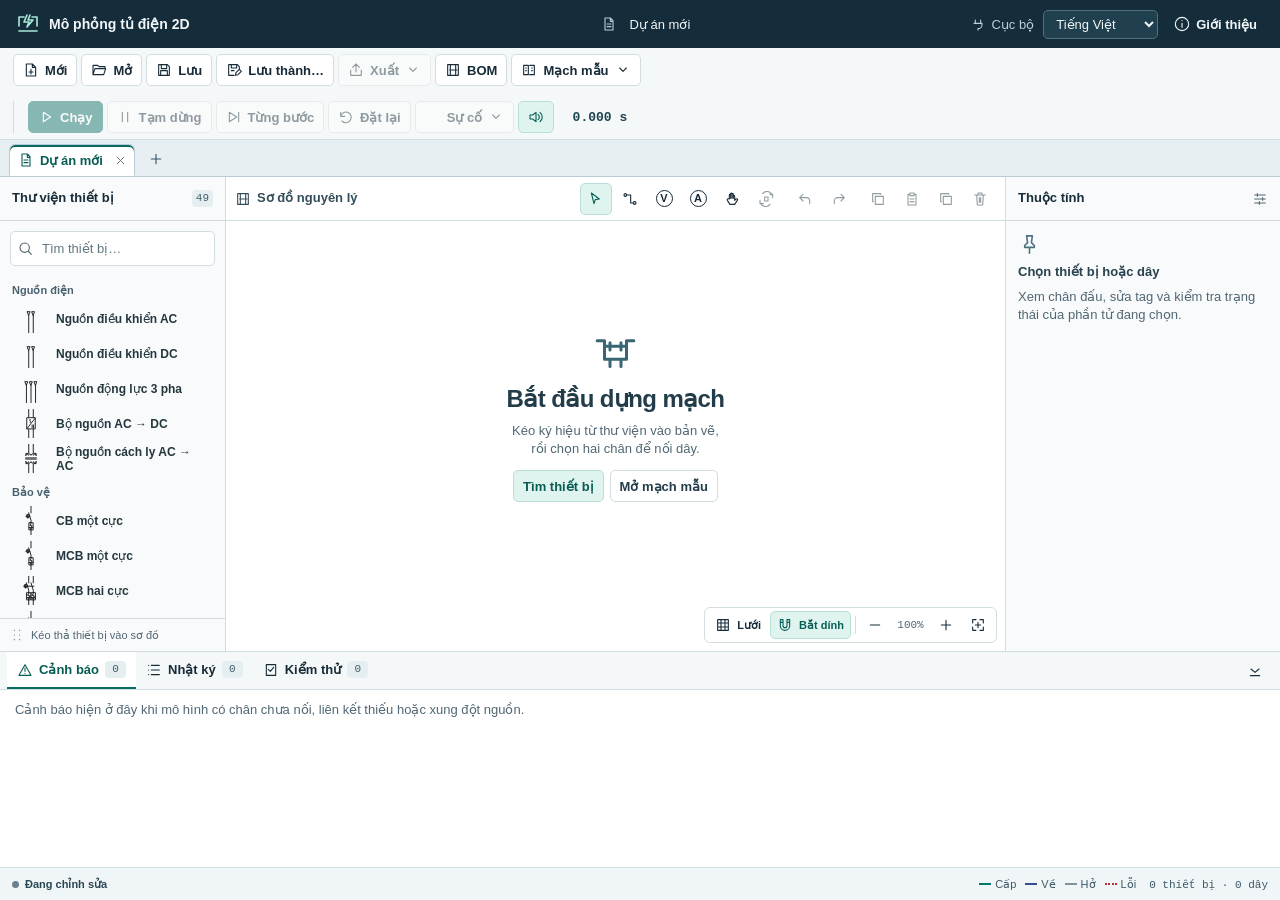
<file: src/index.html>
<!doctype html>
<html lang="vi">
<head>
  <meta charset="utf-8">
  <meta name="viewport" content="width=device-width, initial-scale=1">
  <meta http-equiv="Content-Security-Policy" content="default-src 'none'; script-src 'self'; style-src 'self' 'unsafe-inline'; img-src 'self' data:; font-src 'self'; connect-src 'none'; base-uri 'none'; form-action 'none'">
  <title>Mô phỏng tủ điện 2D</title>
  <link rel="stylesheet" href="./styles.css">
  <script src="./app.mjs" type="module"></script>
</head>
<body>
  <header class="titlebar">
    <div class="brand"><span data-icon="brand" class="brand-mark"></span><span>Mô phỏng tủ điện 2D</span></div>
    <label class="document"><span data-icon="document"></span><input id="document-name" aria-label="Tên dự án" maxlength="160" value="Dự án mới"><span id="dirty-indicator" title="Có thay đổi chưa lưu" aria-hidden="true"></span></label>
    <div class="app-options">
      <span class="offline"><span data-icon="offline"></span> Cục bộ</span>
      <select id="language-selection" aria-label="Ngôn ngữ" title="Ngôn ngữ">
        <option value="vi" data-language-name>Tiếng Việt</option>
        <option value="en" data-language-name>English</option>
        <option value="ja" data-language-name>日本語</option>
      </select>
      <button data-action="about" class="tool" aria-label="Giới thiệu" title="Giới thiệu"><span data-icon="info"></span><span>Giới thiệu</span></button>
    </div>
  </header>
  <nav class="commands" aria-label="Lệnh dự án và mô phỏng">
    <div class="command-group">
      <button data-action="new" title="Dự án mới (Ctrl+N)"><span data-icon="add-file"></span><span>Mới</span></button>
      <button data-action="open" title="Mở dự án (Ctrl+O)"><span data-icon="folder"></span><span>Mở</span></button>
      <button data-action="save" title="Lưu dự án (Ctrl+S)"><span data-icon="save"></span><span>Lưu</span></button>
      <button data-action="save-as" title="Lưu thành tệp khác (Ctrl+Shift+S)"><span data-icon="save-as"></span><span>Lưu thành…</span></button>
      <div>
        <button data-action="exports" popovertarget="exports" title="Xuất toàn bộ sơ đồ"><span data-icon="export"></span>Xuất<span data-icon="chevron"></span></button>
        <div id="exports" popover class="menu">
          <button data-action="export-pdf"><strong>Xuất PDF…</strong><small>Bản vẽ để in và chia sẻ</small></button>
          <button data-action="export-dwg"><strong>Xuất DWG…</strong><small>Bản vẽ CAD chỉnh sửa được</small></button>
        </div>
      </div>
      <button data-action="bom" title="Bảng kê vật tư thiết bị (BOM)"><span data-icon="sheet"></span><span>BOM</span></button>
      <div class="example-menu">
        <button data-action="examples" popovertarget="examples" title="Mở dự án mẫu"><span data-icon="examples"></span><span>Mạch mẫu</span><span data-icon="chevron"></span></button>
        <div id="examples" popover class="menu">
          <div id="circuit-templates"></div>
          <div class="menu-heading">Mẫu theo thiết bị và hồ sơ</div>
          <button data-action="sump-pit"><strong>Sump Pit</strong><small>Mạch bơm hố thu</small></button>
          <button data-action="smoke-exhaust"><strong>Smoke Exhaust</strong><small>Mạch quạt hút khói</small></button>
          <button data-action="pressure-control"><strong>Điều khiển áp suất nước</strong><small>Sensys 4–20 mA · Omron E5EC</small></button>
          <button data-action="ats-panel"><strong>Tủ chuyển nguồn tự động ATS</strong><small>2 Nguồn Lưới / Máy phát · Giám sát pha</small></button>
        </div>
      </div>
    </div>
    <div class="command-group sim-commands">
      <button data-action="run" class="primary" title="Chạy mô phỏng"><span data-icon="play"></span><span>Chạy</span></button>
      <button data-action="pause" title="Tạm dừng"><span data-icon="pause"></span><span>Tạm dừng</span></button>
      <button data-action="step" title="Tiến một bước từ mô phỏng"><span data-icon="step"></span><span>Từng bước</span></button>
      <button data-action="reset" title="Đặt lại mô phỏng"><span data-icon="reset"></span><span>Đặt lại</span></button>
      <div class="fault-menu">
        <button data-action="faults" popovertarget="faults-menu" title="Mô phỏng sự cố thực tế (Fault Injection)"><span data-icon="alert"></span><span>Sự cố</span><span data-icon="chevron"></span></button>
        <div id="faults-menu" popover class="menu">
          <button data-fault="phase-loss-L1"><strong>Mất pha L1</strong><small>Cắt pha L1 nguồn 3 pha</small></button>
          <button data-fault="phase-loss-L2"><strong>Mất pha L2</strong><small>Cắt pha L2 nguồn 3 pha</small></button>
          <button data-fault="phase-loss-L3"><strong>Mất pha L3</strong><small>Cắt pha L3 nguồn 3 pha</small></button>
          <button data-fault="phase-reversal"><strong>Đảo thứ tự pha</strong><small>Đổi ngược thứ tự pha L1-L3-L2</small></button>
          <button data-fault="undervoltage"><strong>Sụt áp nguồn (&lt; 320V)</strong><small>Kích hoạt báo động MFM</small></button>
          <button data-fault="clear"><strong>Khôi phục bình thường</strong><small>Xóa toàn bộ sự cố</small></button>
        </div>
      </div>
      <button data-action="sound" aria-label="Âm thanh còi" aria-pressed="true" title="Tắt âm thanh còi"><span data-icon="sound"></span></button>
      <output class="virtual-time" id="virtual-time" aria-label="Đồng hồ mô phỏng">0.000 s</output>
    </div>
  </nav>
  <div class="project-strip">
    <div id="project-tabs" role="tablist" aria-label="Dự án đang mở"></div>
    <button type="button" class="tool project-add" data-action="new" title="Dự án mới (Ctrl+N)" aria-label="Dự án mới (Ctrl+N)"><span data-icon="plus"></span></button>
  </div>
  <main class="workspace" id="project-workspace" role="tabpanel">
    <aside class="palette-pane" aria-label="Thư viện thiết bị">
      <div class="panel-heading"><h2>Thư viện thiết bị</h2><span id="library-count" class="count"></span></div>
      <label class="search-field"><span data-icon="search"></span><input id="device-search" type="search" placeholder="Tìm thiết bị…" aria-label="Tìm thiết bị"></label>
      <div id="palette" class="palette-list"></div>
      <div class="panel-foot"><span data-icon="grip"></span> Kéo thả thiết bị vào sơ đồ</div>
    </aside>
    <section class="drawing-pane" aria-label="Bản vẽ mạch">
      <div class="drawing-tools">
        <div class="canvas-title"><span data-icon="sheet"></span><h2>Sơ đồ nguyên lý</h2></div>
        <div class="command-group drawing-actions" aria-label="Công cụ sơ đồ">
          <button data-action="select" class="tool" aria-label="Chọn (V)" title="Chọn (V)" aria-pressed="true"><span data-icon="cursor"></span></button>
          <button data-action="wire" class="tool" aria-label="Nối dây (W)" title="Nối dây (W)" aria-pressed="false"><span data-icon="wire"></span></button>
          <button data-action="voltmeter" class="tool" aria-label="Vôn kế" title="Vôn kế · chọn hai điểm" aria-pressed="false"><span class="meter-glyph">V</span></button>
          <button data-action="ammeter" class="tool" aria-label="Ampe kế" title="Ampe kế · chọn đoạn dây hoặc chân" aria-pressed="false"><span class="meter-glyph">A</span></button>
          <button data-action="pan" class="tool" aria-label="Dịch khung nhìn (H)" title="Dịch khung nhìn (H)" aria-pressed="false"><span data-icon="hand"></span></button>
          <button data-action="rotate" class="tool" aria-label="Đổi hướng ký hiệu (R)" title="Đổi hướng ký hiệu dọc/ngang (R)"><span data-icon="rotate"></span></button>
          <button data-action="undo" class="tool" aria-label="Hoàn tác (Ctrl+Z)" title="Hoàn tác (Ctrl+Z)"><span data-icon="undo"></span></button>
          <button data-action="redo" class="tool" aria-label="Làm lại (Ctrl+Y)" title="Làm lại (Ctrl+Y)"><span data-icon="redo"></span></button>
          <button data-action="copy" class="tool" aria-label="Sao chép phần tử (Ctrl+C)" title="Sao chép phần tử (Ctrl+C)"><span data-icon="duplicate"></span></button>
          <button data-action="paste" class="tool" aria-label="Dán phần tử (Ctrl+V)" title="Dán phần tử (Ctrl+V)"><span data-icon="paste"></span></button>
          <button data-action="duplicate" class="tool" aria-label="Nhân bản (Ctrl+D)" title="Nhân bản (Ctrl+D)"><span data-icon="duplicate"></span></button>
          <button data-action="delete" class="tool" aria-label="Xóa phần tử (Delete)" title="Xóa phần tử (Delete)"><span data-icon="trash"></span></button>
        </div>
      </div>
      <div class="drawing-view" id="drawing-view">
        <svg id="schematic" xmlns="http://www.w3.org/2000/svg" aria-label="Canvas sơ đồ mạch" tabindex="0">
          <defs>
            <pattern id="small-grid" width="20" height="20" patternUnits="userSpaceOnUse">
              <path d="M 20 0 L 0 0 0 20" class="grid-minor"/>
            </pattern>
            <pattern id="large-grid" width="100" height="100" patternUnits="userSpaceOnUse">
              <rect width="100" height="100" fill="url(#small-grid)"/>
              <path d="M 100 0 L 0 0 0 100" class="grid-major"/>
            </pattern>
          </defs>
          <g id="drawing-world">
            <rect id="grid-field" x="-20000" y="-20000" width="40000" height="40000" fill="url(#large-grid)"/>
            <g id="wires-layer"></g>
            <g id="devices-layer"></g>
            <g id="interaction-layer" pointer-events="none"></g>
            <g id="probe-layer" pointer-events="none"></g>
          </g>
        </svg>
        <div id="drawing-empty" class="drawing-empty">
          <span class="empty-icon" data-icon="empty"></span>
          <h1>Bắt đầu dựng mạch</h1>
          <p>Kéo ký hiệu từ thư viện vào bản vẽ, rồi chọn hai chân để nối dây.</p>
          <div><button data-action="focus-library" class="subtle">Tìm thiết bị</button><button data-action="show-examples">Mở mạch mẫu</button></div>
        </div>
        <section id="meter-panel" aria-live="polite" hidden>
          <div><strong id="meter-name"></strong><output id="meter-value">—</output></div>
          <span id="meter-note"></span>
        </section>
        <div class="view-controls">
          <button data-action="grid" class="tool" aria-pressed="false" title="Hiện lưới"><span data-icon="grid"></span><span>Lưới</span></button>
          <button data-action="snap" class="tool" aria-pressed="true" title="Bắt dính lưới"><span data-icon="snap"></span><span>Bắt dính</span></button>
          <span class="divider"></span>
          <button data-action="zoom-out" class="tool" aria-label="Thu nhỏ" title="Thu nhỏ"><span data-icon="minus"></span></button>
          <output id="zoom-level" aria-label="Mức thu phóng">100%</output>
          <button data-action="zoom-in" class="tool" aria-label="Phóng to" title="Phóng to"><span data-icon="plus"></span></button>
          <button data-action="fit" class="tool" aria-label="Vừa khung nhìn" title="Vừa khung nhìn"><span data-icon="fit"></span></button>
        </div>
      </div>
    </section>
    <aside class="inspector-pane" aria-label="Thuộc tính và chân đấu">
      <div class="panel-heading"><h2>Thuộc tính</h2><span data-icon="settings"></span></div>
      <div id="inspector"></div>
    </aside>
    <section class="console" aria-label="Cảnh báo, nhật ký và ca kiểm thử">
      <div class="console-bar">
        <div class="tabs" role="tablist" aria-label="Kết quả và kiểm thử">
          <button type="button" id="tab-warnings" role="tab" aria-controls="warnings-panel" aria-selected="true" data-tab="warnings"><span data-icon="warning"></span>Cảnh báo <span id="warnings-count" class="count">0</span></button>
          <button type="button" id="tab-log" role="tab" aria-controls="log-panel" aria-selected="false" tabindex="-1" data-tab="log"><span data-icon="list"></span>Nhật ký <span id="log-count" class="count">0</span></button>
          <button type="button" id="tab-tests" role="tab" aria-controls="tests-panel" aria-selected="false" tabindex="-1" data-tab="tests"><span data-icon="tests"></span>Kiểm thử <span id="tests-count" class="count">0</span></button>
        </div>
        <div class="console-actions"><button type="button" data-action="toggle-console" class="tool" aria-expanded="true" aria-label="Thu gọn bảng dưới" title="Thu gọn bảng dưới"><span data-icon="collapse"></span></button></div>
      </div>
      <div class="console-body">
        <div id="warnings-panel" role="tabpanel" aria-labelledby="tab-warnings"></div>
        <div id="log-panel" role="tabpanel" aria-labelledby="tab-log" hidden></div>
        <div id="tests-panel" role="tabpanel" aria-labelledby="tab-tests" hidden>
          <div class="scenario-actions">
            <button data-action="run-tests" class="subtle"><span data-icon="play"></span> Chạy tất cả</button>
            <button data-action="add-scenario"><span data-icon="plus"></span> Thêm ca</button>
          </div>
          <div id="scenario-list"></div>
        </div>
      </div>
    </section>
  </main>
  <footer class="statusbar">
    <span class="sim-status" id="sim-status" data-mode="idle">Đang chỉnh sửa</span>
    <span id="status-message" role="status"></span>
    <div class="legend" aria-label="Chú giải dây"><span class="legend-energized">Cấp</span><span class="legend-return">Về</span><span class="legend-open">Hở</span><span class="legend-fault">Lỗi</span></div>
    <span id="drawing-totals">0 thiết bị · 0 dây</span>
  </footer>
  <dialog id="scenario-dialog">
    <form id="scenario-form">
      <div class="dialog-heading"><h2>Ca kiểm thử</h2><button type="button" class="tool" data-action="close-scenario" aria-label="Đóng cửa sổ"><span data-icon="close"></span></button></div>
      <div class="dialog-body">
        <label>Tên ca<input id="scenario-name" required maxlength="200"></label>
        <label>Nguồn hoặc trang tham chiếu<input id="scenario-source" required maxlength="300"></label>
        <label>Mô tả trạng thái đầu<input id="scenario-initial" maxlength="300" placeholder="Ví dụ: nguồn đang bật, CB đang đóng"></label>
        <div id="scenario-initial-actions"></div>
        <button type="button" data-action="add-initial"><span data-icon="plus"></span> Thêm đầu vào ban đầu</button>
        <label>Đối chiếu hồ sơ<select id="scenario-verification"><option value="unverified">Chưa xác minh</option><option value="verified">Đã xác minh</option></select></label>
        <div id="scenario-steps"></div>
        <button type="button" data-action="add-step"><span data-icon="plus"></span> Thêm bước</button>
        <p id="scenario-error" class="form-error" role="status"></p>
      </div>
      <div class="dialog-footer"><button type="button" data-action="close-scenario">Hủy</button><button type="submit" class="primary">Lưu ca</button></div>
    </form>
  </dialog>
  <dialog id="recovery-dialog">
    <div class="dialog-heading"><h2>Khôi phục dự án</h2></div>
    <div class="dialog-body"><p id="recovery-message"></p></div>
    <div class="dialog-footer"><button data-action="discard-recovery">Bỏ bản tự lưu</button><button data-action="restore-recovery" class="primary">Khôi phục</button></div>
  </dialog>
  <dialog id="paste-conflict-dialog" class="project-dialog" aria-labelledby="paste-conflict-title">
    <form method="dialog">
      <div class="dialog-heading"><h2 id="paste-conflict-title">Trùng tag thiết bị</h2></div>
      <div class="dialog-body">
        <p>Các tag dưới đây trùng trong dự án đích hoặc trong nhóm được sao chép.</p>
        <ul id="paste-conflicts" class="paste-conflicts"></ul>
      </div>
      <div class="dialog-footer">
        <button value="cancel" autofocus>Hủy</button>
        <button value="rename" data-action="confirm-paste" class="primary">Đổi tag và dán</button>
      </div>
    </form>
  </dialog>
  <dialog id="close-project-dialog" class="project-dialog" aria-labelledby="close-project-title">
    <form method="dialog">
      <div class="dialog-heading"><h2 id="close-project-title">Đóng dự án</h2></div>
      <div class="dialog-body"><p id="close-project-message"></p></div>
      <div class="dialog-footer">
        <button value="cancel" autofocus>Hủy</button>
        <button value="discard">Bỏ thay đổi</button>
        <button value="save" class="primary">Lưu</button>
      </div>
    </form>
  </dialog>
  <dialog id="bom-dialog" class="app-dialog" aria-labelledby="bom-title">
    <div class="dialog-heading">
      <h2 id="bom-title">Bảng kê vật tư thiết bị (BOM)</h2>
      <button data-action="close-bom" class="tool" aria-label="Đóng cửa sổ"><span data-icon="close"></span></button>
    </div>
    <div class="dialog-body">
      <p id="bom-export-status" role="status" hidden></p>
      <div id="bom-summary" class="bom-summary"></div>
      <div id="bom-table-container" class="bom-container"></div>
    </div>
    <div class="dialog-footer bom-footer">
      <button data-action="export-bom-csv" class="primary"><span data-icon="export"></span> Xuất tệp CSV (Excel)</button>
      <button data-action="close-bom">Đóng</button>
    </div>
  </dialog>
  <dialog id="about-dialog" aria-labelledby="about-title">
    <div class="dialog-heading"><h2 id="about-title">Giới thiệu</h2><button data-action="close-about" class="tool" aria-label="Đóng cửa sổ"><span data-icon="close"></span></button></div>
    <div class="dialog-body about-content">
      <strong>Mô phỏng tủ điện 2D</strong>
      <p>v1.4.3</p>
      <dl>
        <dt>Tác giả</dt><dd>Nguyên Nhân Đức</dd>
        <dt>Công tác tại</dt><dd>Công ty TNHH Takasago Vietnam</dd>
        <dt>Mọi góp ý xin gửi về</dt><dd><span id="author-email">nhanduc.business@gmail.com</span><button data-action="copy-email" title="Sao chép email"><span data-icon="duplicate"></span><span>Sao chép</span></button></dd>
      </dl>
      <p id="email-copy-status" role="status"></p>
    </div>
  </dialog>
  <input type="file" id="open-file" accept=".json,.td2d" hidden>
</body>
</html>
</file>
<file: src/styles.css>
:root {
  color-scheme: light;
  font-family: "Segoe UI", Arial, sans-serif;
  color: #172b38;
  background: #edf2f4;
  font-size: 13px;
  --ink: #172b38;
  --muted: #516773;
  --line: #d2dde2;
  --panel: #f8fafb;
  --paper: #fff;
  --drawing-ink: #1c2226;
  --navy: #152d3b;
  --accent: #086c63;
  --accent-light: #e0f4ef;
  --danger: #ab3034;
  --warning: #845007;
  --focus: #087d73;
  --mono: Consolas, "Courier New", monospace;
}

* { box-sizing: border-box; }
[hidden] { display: none !important; }
body { margin: 0; min-width: 640px; height: 100vh; display: grid; grid-template-rows: 48px auto auto minmax(0, 1fr) 33px; overflow: hidden; }
::selection { color: #102e2b; background: #c0e8df; }
button, input, select { font: inherit; color: inherit; }
button { cursor: pointer; white-space: nowrap; }
button:disabled { cursor: default; opacity: .46; }
button, input, select { border: 1px solid var(--line); border-radius: 5px; background: #fff; }
input, select { width: 100%; min-height: 33px; padding: 5px 8px; }
input[type="checkbox"] { width: 16px; min-height: 16px; accent-color: var(--accent); }
input::placeholder { color: #607681; opacity: 1; }
:focus-visible { outline: 2px solid var(--focus); outline-offset: 2px; }
button { display: inline-flex; align-items: center; justify-content: center; gap: 6px; min-height: 32px; padding: 4px 9px; font-weight: 600; }
button:not(:disabled):hover { background: #edf3f6; border-color: #b5c8d1; }
button:active:not(:disabled) { background: #dfebee; }
button.primary { background: var(--accent); color: #fff; border-color: var(--accent); }
button.primary:not(:disabled):hover { background: #075950; border-color: #075950; }
button.subtle { background: var(--accent-light); color: #075c53; border-color: #b9ded6; }
button.subtle:not(:disabled):hover { background: #ccece4; border-color: #91c9bc; }
button.tool { min-width: 32px; padding: 4px 6px; border-color: transparent; background: transparent; }
button[aria-pressed="true"]:not(:disabled) { color: #075e57; background: var(--accent-light); border-color: #b8dfd6; }
[data-icon] { display: inline-grid; place-items: center; width: 16px; height: 16px; flex: 0 0 auto; }
[data-icon] svg { width: 100%; height: 100%; fill: none; stroke: currentColor; stroke-width: 1.65; stroke-linecap: round; stroke-linejoin: round; }
h1, h2, p { margin: 0; }

.titlebar { color: #f1f7f8; background: var(--navy); display: grid; grid-template-columns: minmax(200px, 1fr) minmax(180px, 440px) 1fr; align-items: center; gap: 12px; padding: 0 16px; }
.brand { display: flex; align-items: center; gap: 9px; font-size: 14px; font-weight: 680; white-space: nowrap; }
.brand-mark { color: #a9e7d9; width: 24px; height: 24px; }
.document { display: flex; align-items: center; gap: 7px; justify-self: center; width: 100%; max-width: 365px; padding: 0 8px; border-radius: 5px; color: #b9cdd5; }
.document:focus-within, .document:hover { background: #203f4f; }
.document input { color: #f1f7f8; border-color: transparent; background: transparent; min-height: 29px; padding: 2px 4px; }
.document input:focus-visible { outline-color: #a9e7d9; }
#dirty-indicator { margin-left: auto; width: 7px; height: 7px; flex: 0 0 auto; border-radius: 50%; }
#dirty-indicator.dirty { background: #f1c870; }
.offline { justify-self: end; color: #b9d0d7; display: flex; align-items: center; gap: 5px; white-space: nowrap; }
.app-options { justify-self: end; display: flex; align-items: center; gap: 9px; }
.titlebar { grid-template-columns: minmax(0, 1fr) minmax(180px, 365px) auto; }
.brand { min-width: 0; }
.brand > span:last-child { overflow: hidden; text-overflow: ellipsis; }
#language-selection { width: 115px; min-height: 29px; color: #f1f7f8; background: #203f4f; border-color: #52717f; }
#language-selection option { color: #172b38; background: white; }
.app-options .tool { color: #f1f7f8; }
.app-options .tool:hover { color: #172b38; }
.about-content { min-width: 330px; max-width: 520px; }
.about-content dl { margin: 5px 0; display: grid; gap: 5px; }
.about-content dt { color: var(--muted); margin-top: 9px; }
.about-content dd { margin: 0; overflow-wrap: anywhere; display: flex; align-items: center; gap: 9px; flex-wrap: wrap; }
.about-content #email-copy-status { min-height: 18px; color: var(--accent); }
:lang(ja) { font-family: "Yu Gothic UI", Meiryo, "Segoe UI", sans-serif; }
@media (max-width: 1060px) { .app-options .offline { display: none; } }
.commands { min-height: 47px; padding: 6px 13px; background: #f5f8f9; border-bottom: 1px solid var(--line); display: flex; align-items: center; gap: 15px; flex-wrap: wrap; }
.command-group { display: flex; gap: 4px; align-items: center; }
.sim-commands { border-left: 1px solid var(--line); padding-left: 14px; }
.virtual-time { font: 600 13px var(--mono); color: #1c4352; min-width: 75px; text-align: right; padding-inline: 6px; white-space: nowrap; }
.menu { position: absolute; inset: auto; min-width: 205px; margin: 0; padding: 4px; color: var(--ink); background: #fff; border: 1px solid var(--line); border-radius: 7px; box-shadow: 0 8px 20px #243d5126; }
.menu button { display: grid; justify-content: start; text-align: left; gap: 3px; width: 100%; padding: 8px; border-color: transparent; }
.menu small { color: var(--muted); font-weight: 400; font-size: 12px; }
#examples { width: min(370px, calc(100vw - 24px)); max-height: min(420px, calc(100dvh - 140px)); overflow-y: auto; }
#examples button { white-space: normal; }
.menu-heading { margin: 4px 5px 2px; padding: 7px 3px 2px; border-top: 1px solid var(--line); color: var(--muted); font-size: 11px; font-weight: 600; }

.project-strip { display: flex; align-items: flex-start; gap: 6px; min-width: 0; padding: 4px 9px 0; background: #e7eff2; border-bottom: 1px solid #bbcbd2; }
#project-tabs { display: flex; gap: 3px; min-width: 0; overflow: auto hidden; scrollbar-width: thin; }
.project-tab { display: flex; align-items: stretch; flex: 0 0 auto; max-width: 220px; border: 1px solid transparent; border-radius: 6px 6px 0 0; }
.project-tab:hover { background: #f3f7f8; }
.project-tab.is-active { border-color: #bbcbd2; border-bottom-color: #fff; box-shadow: inset 0 2px var(--accent); background: #fff; color: #075d54; }
.project-tab button { min-width: 0; min-height: 30px; border: 0; background: transparent; padding: 4px 5px; }
.project-tab [role="tab"] { justify-content: flex-start; padding-left: 8px; font-weight: 550; }
.project-tab.is-active [role="tab"] { font-weight: 680; }
.project-tab button:hover:not(:disabled) { background: transparent; color: #075d54; }
.project-tab button:focus-visible { outline-offset: -2px; }
.project-tab-name { overflow: hidden; text-overflow: ellipsis; }
.project-tab-dirty { display: none; width: 7px; height: 7px; border-radius: 50%; background: #ac730e; flex: 0 0 auto; }
.project-tab.is-dirty .project-tab-dirty { display: inline-block; }
.project-tab .project-tab-close { width: 26px; padding: 0; flex: 0 0 auto; color: var(--muted); }
.project-tab .project-tab-close:hover:not(:disabled) { color: var(--danger); }
.project-tab-close [data-icon] { width: 13px; height: 13px; }
.project-strip .project-add { min-height: 29px; min-width: 29px; color: #335363; }

.workspace { display: grid; min-height: 0; grid-template-columns: 226px minmax(0, 1fr) 275px; grid-template-rows: minmax(0, 1fr) clamp(135px, 24vh, 235px); }
.workspace.console-collapsed { grid-template-rows: minmax(0, 1fr) 39px; }
.palette-pane, .inspector-pane { background: var(--panel); min-width: 0; min-height: 0; display: flex; flex-direction: column; }
.palette-pane { border-right: 1px solid var(--line); }
.inspector-pane { border-left: 1px solid var(--line); }
.panel-heading, .drawing-tools { min-height: 44px; padding: 0 12px; border-bottom: 1px solid var(--line); display: flex; gap: 9px; align-items: center; justify-content: space-between; }
.panel-heading h2, .canvas-title h2 { font-size: 13px; line-height: 1.25; font-weight: 680; }
.panel-heading [data-icon] { color: var(--muted); }
.count { display: inline-block; min-width: 21px; padding: 1px 4px; text-align: center; color: #41606d; background: #e5eef1; border-radius: 4px; font: 11px/1.4 var(--mono); }
.search-field { display: flex; align-items: center; gap: 6px; margin: 10px 10px 4px; padding: 0 7px; background: #fff; border: 1px solid var(--line); border-radius: 5px; color: var(--muted); }
.search-field:focus-within { border-color: var(--focus); outline: 1px solid var(--focus); }
.search-field input { border: none; padding: 4px 2px; min-width: 0; outline: none; }
.palette-list { min-height: 0; flex: 1; overflow: auto; padding: 4px 8px 9px; }
.palette-group { margin: 8px 0 4px; }
.palette-group h3 { margin: 0; padding: 2px 4px 4px; color: #4a626f; font-size: 11px; font-weight: 665; }
.palette-item { display: grid; grid-template-columns: 35px minmax(0, 1fr); width: 100%; gap: 7px; text-align: left; align-items: center; color: #24363d; padding: 2px 5px; min-height: 35px; background: transparent; border-color: transparent; font-size: 12px; font-weight: 550; white-space: normal; cursor: grab; }
.palette-item:active { cursor: grabbing; }
.palette-item svg { width: 34px; height: 29px; color: var(--drawing-ink); fill: none; stroke: currentColor; stroke-width: 3.4; stroke-linecap: round; stroke-linejoin: round; }
.palette-item svg text { stroke: none; fill: currentColor; }
.panel-foot { display: flex; align-items: center; gap: 6px; border-top: 1px solid var(--line); color: var(--muted); padding: 8px 9px; font-size: 11px; }

.drawing-pane { min-width: 0; min-height: 0; display: grid; grid-template-rows: auto minmax(0, 1fr); background: var(--paper); }
.drawing-tools { gap: 4px; background: #fff; padding: 4px 9px; }
.drawing-actions { gap: 2px; }
.drawing-actions button[data-action="undo"] { margin-left: 5px; }
.drawing-actions button[data-action="copy"] { margin-left: 5px; }
.canvas-title { display: flex; align-items: center; gap: 6px; color: #334e5b; white-space: nowrap; }
.drawing-view { min-height: 0; min-width: 0; position: relative; isolation: isolate; overflow: hidden; }
#schematic { display: block; width: 100%; height: 100%; touch-action: none; background: var(--paper); }
#schematic:focus-visible { outline-offset: -2px; }
#schematic[data-tool="wire"] { cursor: crosshair; }
#schematic:is([data-tool="voltmeter"], [data-tool="ammeter"], [data-tool="wire"]) .wire-hit,
#schematic:is([data-tool="voltmeter"], [data-tool="ammeter"]) { cursor: crosshair; }
.meter-glyph { display: inline-grid; place-items: center; width: 17px; height: 17px; border: 1.4px solid currentColor; border-radius: 50%; font: 650 11px/1 "Segoe UI", sans-serif; }
#meter-panel { position: absolute; inset: 10px auto auto 10px; max-width: min(330px, 75%); padding: 8px 11px; background: #fff; border: 1px solid #b9cac7; border-radius: 5px; box-shadow: 0 2px 6px #1d383115; pointer-events: none; }
#meter-panel > div { display: flex; align-items: baseline; justify-content: space-between; gap: 20px; }
#meter-value { color: #075d54; font: 650 17px/1.2 Consolas, monospace; }
#meter-note { display: block; margin-top: 3px; color: #465b5b; font-size: 11px; }
.meter-probe circle { fill: #fff9; stroke: #bd3b39; stroke-width: 2; }
.meter-probe text { fill: #ad2c2c; font: bold 13px "Segoe UI", sans-serif; stroke: #fff; stroke-width: 3; paint-order: stroke; }
.meter-probe[data-probe="−"] circle { stroke: #263b55; }
.meter-probe[data-probe="−"] text { fill: #263b55; }
#schematic[data-tool="pan"] { cursor: grab; }
#schematic.is-panning { cursor: grabbing; }
.grid-minor, .grid-major { fill: none; stroke-width: 1; }
.grid-minor { stroke: #eef1f2; }
.grid-major { stroke: #e1e6e8; }
.grid-hidden { visibility: hidden; }
.drawing-empty { position: absolute; inset: 0; display: grid; align-content: center; justify-items: center; text-align: center; gap: 9px; pointer-events: none; padding: 10px 16px 52px; color: #223d49; }
.drawing-empty h1 { font-size: 24px; font-weight: 650; letter-spacing: -.025em; }
.drawing-empty p { color: var(--muted); max-width: 31ch; line-height: 1.4; }
.drawing-empty .empty-icon { color: #3a6574; width: 51px; height: 44px; margin-bottom: 4px; }
.drawing-empty > div { display: flex; gap: 6px; }
.drawing-empty button { pointer-events: auto; margin-top: 3px; }
.view-controls { position: absolute; right: 8px; bottom: 8px; display: flex; gap: 2px; align-items: center; padding: 3px; border: 1px solid var(--line); background: #fff; border-radius: 6px; }
.view-controls .tool { min-height: 28px; min-width: 26px; font-size: 11px; }
.view-controls .divider { height: 18px; border-left: 1px solid var(--line); margin-inline: 2px; }
#zoom-level { width: 37px; text-align: center; color: var(--muted); font: 11px var(--mono); }

.circuit-device { cursor: move; }
.device-box, .junction-target { fill: transparent; stroke: none; pointer-events: all; }
.circuit-device.selected :is(.device-box, .junction-target) { fill: #d7f0e855; stroke: #08776b; stroke-width: 1; stroke-dasharray: 4 3; }
.device-tag, .rail-tag { font: 650 11px "Segoe UI", Arial, sans-serif; fill: var(--drawing-ink); pointer-events: none; }
.device-state { font: 600 9px "Segoe UI", Arial, sans-serif; fill: #46515c; paint-order: stroke; stroke: var(--paper); stroke-width: 2.5; pointer-events: none; }
.circuit-device.is-active .device-state { fill: #066857; }
.circuit-device.is-tripped .device-state { fill: #a62c32; }
.device-pin { cursor: crosshair; }
.pin-visible { fill: var(--paper); stroke: var(--drawing-ink); stroke-width: 1.1; }
.pin-connected { opacity: 0; }
.device-pin:hover .pin-visible, .device-pin.pending .pin-visible, .device-pin:focus .pin-visible { opacity: 1; fill: #c3f0e4; stroke: #065b50; stroke-width: 2.2; }
.pin-label { fill: var(--drawing-ink); stroke: var(--paper); stroke-width: 2; paint-order: stroke; font: 400 8.5px Arial, sans-serif; pointer-events: none; }
.device-symbol { color: var(--drawing-ink); fill: none; stroke: currentColor; stroke-width: 1.4; stroke-linecap: round; stroke-linejoin: round; pointer-events: none; }
.circuit-device.is-active .device-symbol { color: #087663; }
.circuit-device.is-tripped .device-symbol { color: #a62c32; }
.device-symbol text { fill: currentColor; stroke: none; }
.symbol-paper { fill: var(--paper); }
.lamp-phase-off .lamp-light[data-blink="true"] { visibility: hidden; }
.circuit-device[data-type="lamp"] .device-symbol text { fill: #172b38; stroke: white; stroke-width: 1.15; paint-order: stroke; }
.field input[readonly] { background: #edf3f5; color: var(--muted); }
.field input[type="color"] { padding: 3px; cursor: pointer; }
.input-row input[type="number"] { width: 90px; }
.device-junction { fill: var(--drawing-ink); stroke: none; }
.wire-line { fill: none; stroke: var(--drawing-ink); stroke-width: 1.25; stroke-linecap: round; stroke-linejoin: round; }
.wire-line[data-kind="idle"] { stroke: #747b80; stroke-dasharray: 4 3; }
.wire-line[data-kind="live"], .wire-line[data-kind="phase"] { stroke: #00796b; stroke-width: 2.3; }
.wire-line[data-kind="return"] { stroke: #344e91; stroke-width: 2; stroke-dasharray: 6 3; }
.wire-line[data-kind="conflict"] { stroke: #b83134; stroke-width: 2.5; stroke-dasharray: 2 2; }
.wire-line.selected { stroke-width: 3.1; }
.wire-line.selected:not([data-kind]) { stroke: #08776b; }
.wire-bridge-clearance { fill: none; stroke: var(--paper); stroke-width: 5.5; }
.wire-hit { stroke: transparent; stroke-width: 11; fill: none; cursor: pointer; }
.wire-end { fill: var(--drawing-ink); }
.wire-number-mark { fill: none; stroke: var(--drawing-ink); stroke-width: 1; pointer-events: none; }
.wire-label { fill: var(--drawing-ink); stroke: var(--paper); stroke-width: 3; paint-order: stroke; font: 550 9px "Segoe UI", Arial, sans-serif; pointer-events: none; }
.route-preview { fill: none; stroke: #08786b; stroke-width: 1.7; stroke-dasharray: 5 3; }
.marquee { fill: #0c8d6b20; stroke: #08786b; stroke-width: 1; stroke-dasharray: 4 2; }

#inspector { min-height: 0; flex: 1; overflow: auto; }
.inspector-content { padding: 12px 12px 18px; display: grid; gap: 12px; }
.pane-empty { display: grid; gap: 7px; color: var(--muted); line-height: 1.4; }
.pane-empty strong { color: #29434f; }
.pane-empty > [data-icon] { width: 23px; height: 23px; color: #4b7180; }
.properties-title { display: flex; align-items: center; justify-content: space-between; gap: 6px; }
.properties-title strong { font-size: 15px; overflow-wrap: anywhere; }
.properties-title small { color: var(--muted); text-align: right; }
.fields { display: grid; gap: 8px; }
.field, .dialog-body label { display: grid; gap: 4px; font-size: 12px; font-weight: 600; }
.field input, .field select, .dialog-body input, .dialog-body select { font-weight: 400; }
.inspector-section { display: grid; gap: 7px; border-top: 1px solid var(--line); padding-top: 10px; }
.inspector-section h3 { margin: 0; font-size: 12px; }
.inspector-section p, .inspector-section li { color: var(--muted); line-height: 1.45; }
.inspector-section ul { padding-left: 17px; margin: 0; }
.pin-list, .state-list { display: grid; gap: 4px; }
.pin-row, .state-row { display: flex; align-items: center; justify-content: space-between; gap: 6px; padding: 4px 6px; min-height: 27px; border-radius: 3px; background: #eef4f6; overflow-wrap: anywhere; }
.pin-row > span:first-child { font-family: var(--mono); font-weight: 650; }
.pin-row > span:last-child, .state-row > span:last-child { color: #41606d; font-size: 11px; text-align: right; }
.input-row { display: grid; grid-template-columns: minmax(0, 1fr) auto; align-items: center; gap: 5px; min-height: 31px; white-space: normal; }
.input-row > button { min-height: 27px; }
.input-row > select { padding-inline: 4px; min-height: 28px; }
.read-only-note { color: var(--muted); font-size: 11px; line-height: 1.45; }
.source-note { border: 1px solid #dfceab; background: #f9f4e6; border-radius: 4px; padding: 7px 8px; color: #694610; font-size: 12px; line-height: 1.4; }

.console { grid-column: 1 / -1; background: #fff; min-width: 0; min-height: 0; display: grid; grid-template-rows: 38px minmax(0, 1fr); border-top: 1px solid var(--line); }
.console-bar { display: flex; align-items: center; justify-content: space-between; background: #f5f8f9; border-bottom: 1px solid var(--line); }
.tabs { display: flex; margin-left: 7px; align-self: stretch; }
.tabs button { border: 0; border-bottom: 2px solid transparent; background: transparent; padding: 5px 10px; border-radius: 0; }
.tabs button[aria-selected="true"] { border-bottom-color: var(--accent); background: #fff; color: #075d54; }
.console-actions { padding-right: 9px; }
.console-collapsed .console-body { display: none; }
.console-body { overflow: auto; }
.console-empty { padding: 11px 15px; color: var(--muted); line-height: 1.35; }
.console-table { border-collapse: collapse; width: 100%; text-align: left; }
.console-table th, .console-table td { padding: 5px 12px; border-bottom: 1px solid #e5ecef; vertical-align: top; line-height: 1.32; overflow-wrap: anywhere; }
.console-table th { position: sticky; top: 0; color: #395563; background: #f0f5f7; font-size: 11px; font-weight: 700; }
.console-table td:first-child { white-space: nowrap; width: 100px; }
.table-time { font: 12px var(--mono); }
.console-table button { min-height: 22px; padding: 1px 5px; font-size: 11px; border-color: #d5e2e8; }
.status-error, .status-fail { color: var(--danger); font-weight: 700; }
.status-warning, .status-unverified { color: var(--warning); font-weight: 700; }
.status-pass { color: var(--accent); font-weight: 700; }
.scenario-actions { display: flex; gap: 6px; align-items: center; padding: 8px 12px; }
.scenario-actions button, .scenario-title button { min-height: 28px; }
.scenario { border-top: 1px solid var(--line); }
.scenario-header { display: grid; grid-template-columns: minmax(0, 1fr) auto; gap: 8px; align-items: center; padding: 7px 12px; }
.scenario-header small { color: var(--muted); }
.scenario-title { display: flex; align-items: center; gap: 7px; flex-wrap: wrap; }
.scenario-steps { color: var(--muted); padding: 0 12px 8px; }
.scenario-steps summary { width: fit-content; cursor: pointer; }
.scenario-steps table { margin-block: 6px; color: var(--ink); }
.scenario-steps th { position: static; }
.scenario-steps ul { padding-left: 13px; margin: 0; }
.statusbar { min-width: 0; display: flex; align-items: center; gap: 13px; padding: 0 12px; border-top: 1px solid var(--line); background: #f0f5f7; color: #3e5966; font-size: 11px; white-space: nowrap; }
.sim-status { color: #294653; font-weight: 650; }
.sim-status::before { content: ""; display: inline-block; width: 7px; height: 7px; border-radius: 50%; background: #69818e; margin-right: 6px; }
.sim-status[data-mode="running"]::before { background: var(--accent); }
.sim-status[data-mode="paused"]::before { background: #ae731d; }
.sim-status[data-mode="halted"]::before { background: var(--danger); }
#status-message { min-width: 0; flex: 1; overflow: hidden; text-overflow: ellipsis; }
.legend { display: flex; align-items: center; gap: 9px; }
.legend span::before { content: ""; display: inline-block; margin: 0 4px 3px 0; width: 12px; border-top: 2px solid #82939b; }
.legend .legend-energized::before { border-color: #00796b; }
.legend .legend-return::before { border-color: #344e91; border-top-style: dashed; }
.legend .legend-fault::before { border-color: #b83134; border-top-style: dotted; }
#drawing-totals { font: 11px var(--mono); }

dialog { width: min(720px, calc(100vw - 28px)); max-height: 86vh; padding: 0; border: 1px solid #a8bec8; color: var(--ink); border-radius: 8px; box-shadow: 0 12px 35px #18384836; }
dialog::backdrop { background: #132c3c62; }
.project-dialog { width: min(485px, calc(100vw - 28px)); }
.project-dialog form { display: grid; grid-template-rows: auto minmax(0, 1fr) auto; max-height: 85vh; }
.paste-conflicts { list-style: none; display: grid; gap: 4px; padding: 0; margin: 0; }
.paste-conflicts li { display: grid; grid-template-columns: minmax(0, 1fr) auto minmax(0, 1fr); gap: 10px; padding: 6px 8px; border-radius: 4px; background: #edf4f6; font-family: var(--mono); overflow-wrap: anywhere; }
#scenario-form { display: grid; grid-template-rows: auto minmax(0, 1fr) auto; max-height: 85vh; }
.dialog-heading, .dialog-footer { display: flex; justify-content: space-between; align-items: center; gap: 7px; padding: 10px 14px; background: #f5f8f9; }
.dialog-heading { border-bottom: 1px solid var(--line); }
.dialog-heading h2 { font-size: 16px; }
.dialog-footer { justify-content: flex-end; border-top: 1px solid var(--line); }
.dialog-body { overflow: auto; display: grid; gap: 9px; padding: 12px 14px; }
.dialog-body > button { justify-self: start; }
.scenario-editor-step { display: grid; gap: 6px; border: 1px solid var(--line); border-radius: 5px; padding: 7px; margin-bottom: 7px; }
.editor-grid { display: grid; grid-template-columns: minmax(100px, 2fr) minmax(75px, 1fr) minmax(70px, 1fr) auto; gap: 5px; align-items: end; }
.step-heading { display: grid; grid-template-columns: minmax(100px, 2fr) minmax(90px, 1fr) auto; gap: 5px; align-items: end; }
.step-buttons { display: flex; gap: 5px; flex-wrap: wrap; }
.editor-rows { display: grid; gap: 5px; }
.editor-subtitle { font-size: 12px; font-weight: 650; }
.form-error { color: var(--danger); }
#bom-export-status { overflow-wrap: anywhere; }

@media (max-width: 1060px) {
  .workspace { grid-template-columns: 184px minmax(0, 1fr) 221px; }
  .commands { gap: 8px; }
  .sim-commands { padding-left: 8px; }
  .commands button { padding-inline: 6px; }
  .drawing-tools { flex-wrap: wrap; }
  .drawing-actions { flex-wrap: wrap; }
  .panel-heading { padding-inline: 8px; }
  .inspector-content { padding-inline: 8px; }
}
@media (max-width: 810px) {
  .workspace { grid-template-columns: 157px minmax(0, 1fr) 183px; }
  .drawing-tools { padding: 3px 4px; }
  .drawing-actions .tool { min-width: 27px; }
  .command-group { gap: 2px; }
  .canvas-title h2 { font-size: 12px; }
  .statusbar { gap: 6px; padding-inline: 7px; }
}
@media (prefers-reduced-motion: reduce) {
  *, *::before, *::after { scroll-behavior: auto !important; }
}
.drawing-print-paper { position: fixed; top: 0; left: -5000px; width: 1100px; height: 760px; padding: 0; display: flex; flex-direction: column; pointer-events: none; background: #fff; color: #172b34; }
.drawing-print-paper h1 { margin: 0 0 4mm; font: 600 16pt "Segoe UI", Arial, sans-serif; overflow-wrap: anywhere; }
.drawing-print-paper > svg { display: block; width: 100%; min-height: 0; flex: 1; }
@page { size: A3 landscape; margin: 0; }
@media print {
  html, body { display: block !important; width: 420mm !important; height: 297mm !important; margin: 0 !important; overflow: hidden !important; background: #fff; }
  body > :not(.drawing-print-paper) { display: none !important; }
  .drawing-print-paper { position: static; width: 419mm; height: 296mm; box-sizing: border-box; padding: 8mm; page-break-inside: avoid; -webkit-print-color-adjust: exact; }
}

/* BOM Modal Table & Fault Injection */
#bom-dialog { max-width: 920px; width: 92vw; border-radius: 8px; border: 1px solid #2d4554; background: #0f1c24; color: #e2e8f0; }
.bom-summary { margin-bottom: 12px; font-size: 13px; color: #38bdf8; font-weight: 500; }
.bom-container { max-height: 60vh; overflow-y: auto; border: 1px solid #1f3340; border-radius: 4px; }
.bom-table { width: 100%; border-collapse: collapse; font-size: 12px; }
.bom-table th { background: #182a36; color: #94a3b8; font-weight: 600; text-align: left; padding: 8px 10px; border-bottom: 1px solid #2d4554; position: sticky; top: 0; }
.bom-table td { padding: 6px 10px; border-bottom: 1px solid #162631; color: #cbd5e1; }
.bom-table tr:hover { background: rgba(56, 189, 248, 0.08); }
.bom-tag { font-weight: 700; color: #38bdf8; font-family: var(--mono); }
.bom-table :is(th, td):nth-last-child(-n + 2) { text-align: right; white-space: nowrap; font-variant-numeric: tabular-nums; }
.bom-table .bom-tag { overflow-wrap: anywhere; }
.bom-footer { display: flex; justify-content: space-between; align-items: center; padding-top: 12px; }

/* Visual Root Cause Diagnostics */
.cause-chain { display: flex; flex-direction: column; gap: 6px; margin-top: 6px; }
.cause-card { display: flex; align-items: center; gap: 8px; padding: 6px 10px; border-radius: 6px; font-size: 12px; }
.cause-card.ok { background: rgba(34, 197, 94, 0.12); border: 1px solid rgba(34, 197, 94, 0.3); color: #86efac; }
.cause-card.fault { background: rgba(239, 68, 68, 0.15); border: 1px solid rgba(239, 68, 68, 0.4); color: #fca5a5; font-weight: 600; }
.cause-card.info { background: rgba(56, 189, 248, 0.1); border: 1px solid rgba(56, 189, 248, 0.3); color: #7dd3fc; }
.cause-icon { font-size: 14px; flex-shrink: 0; }
</file>
